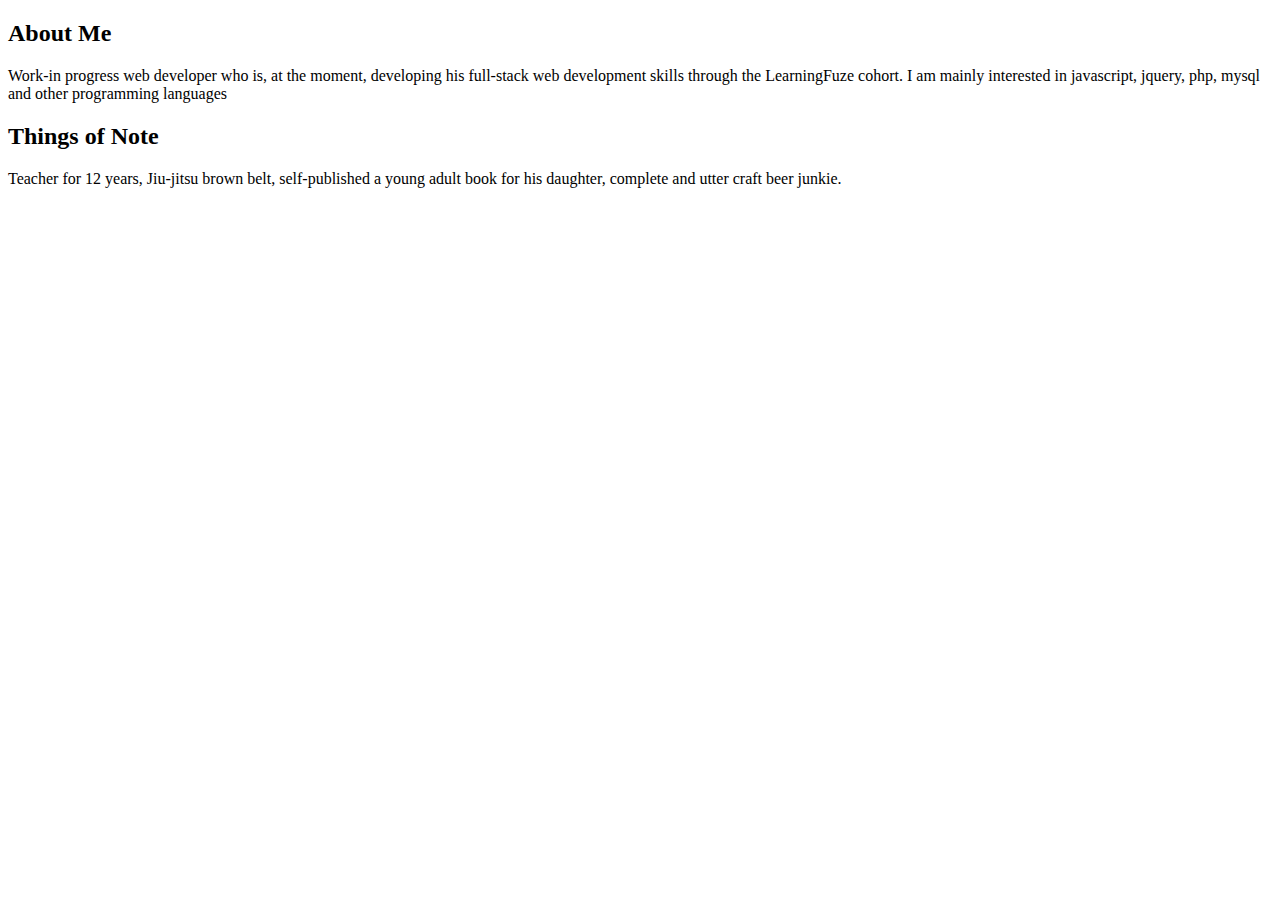
<file: aboutme.html>
<!DOCTYPE html>
<html>
<head>
	<title>About Me</title>
	<link rel="stylesheet" type="text/css" href="main.css">
</head>
<body>
	<h2>About Me</h2>
	<p>Work-in progress web developer who is, at the moment, developing his full-stack web development skills through the LearningFuze cohort. I am mainly interested in javascript, jquery, php, mysql and other programming languages</p>

	<h2>Things of Note</h2>
	<p>Teacher for 12 years, Jiu-jitsu brown belt, self-published a young adult book for his daughter, complete and utter craft beer junkie.</p>
</body>
</html>
</file>
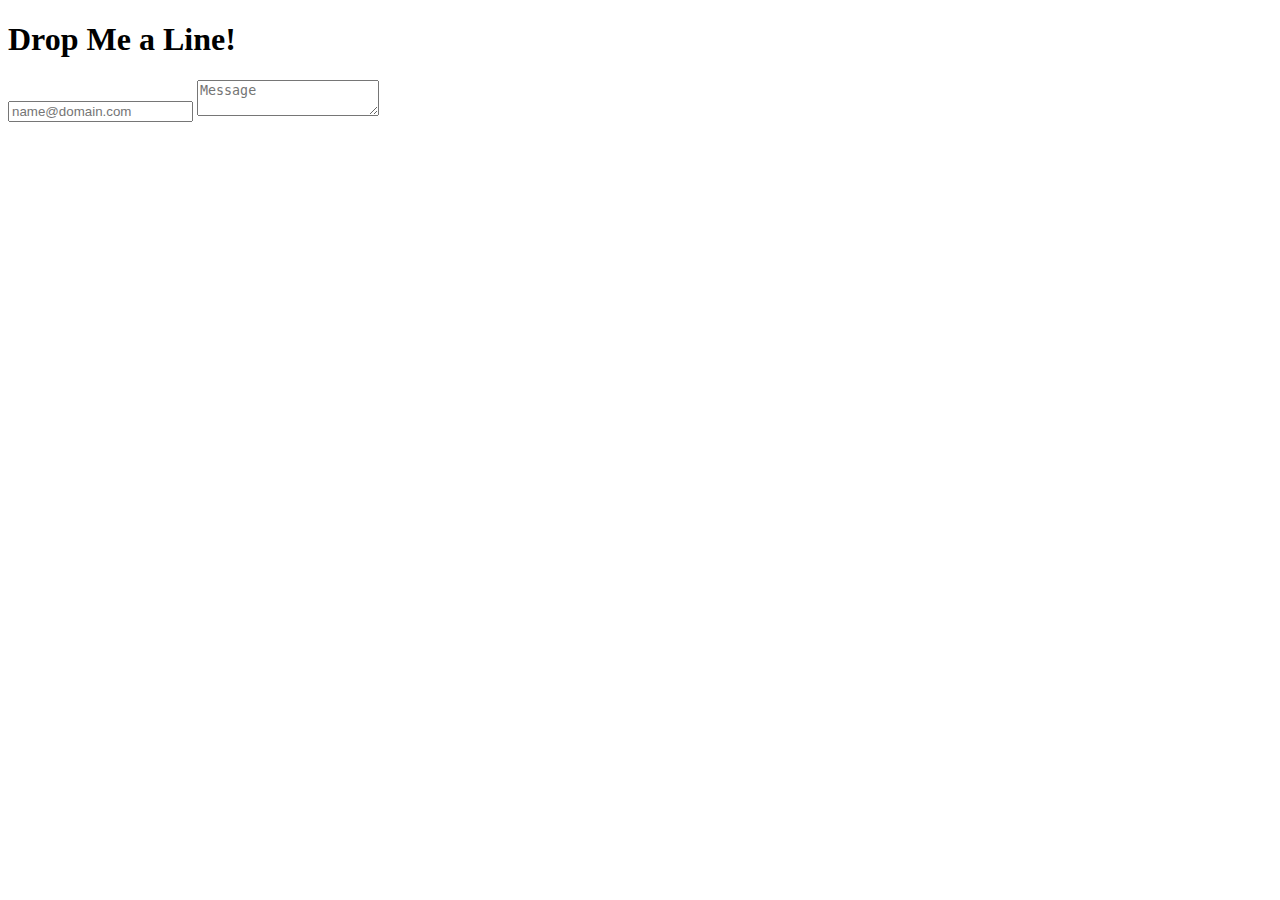
<file: contact.html>
<!DOCTYPE html>
<html>
<head>
	<title>Contact Page</title>
	<link rel="stylesheet" type="text/css" href="main.css">
</head>
<body>
<h1>Drop Me a Line!</h1>
<input type="email" name="email-address" placeholder="name@domain.com">
<textarea placeholder="Message"></textarea>
</body>
</html>
</file>
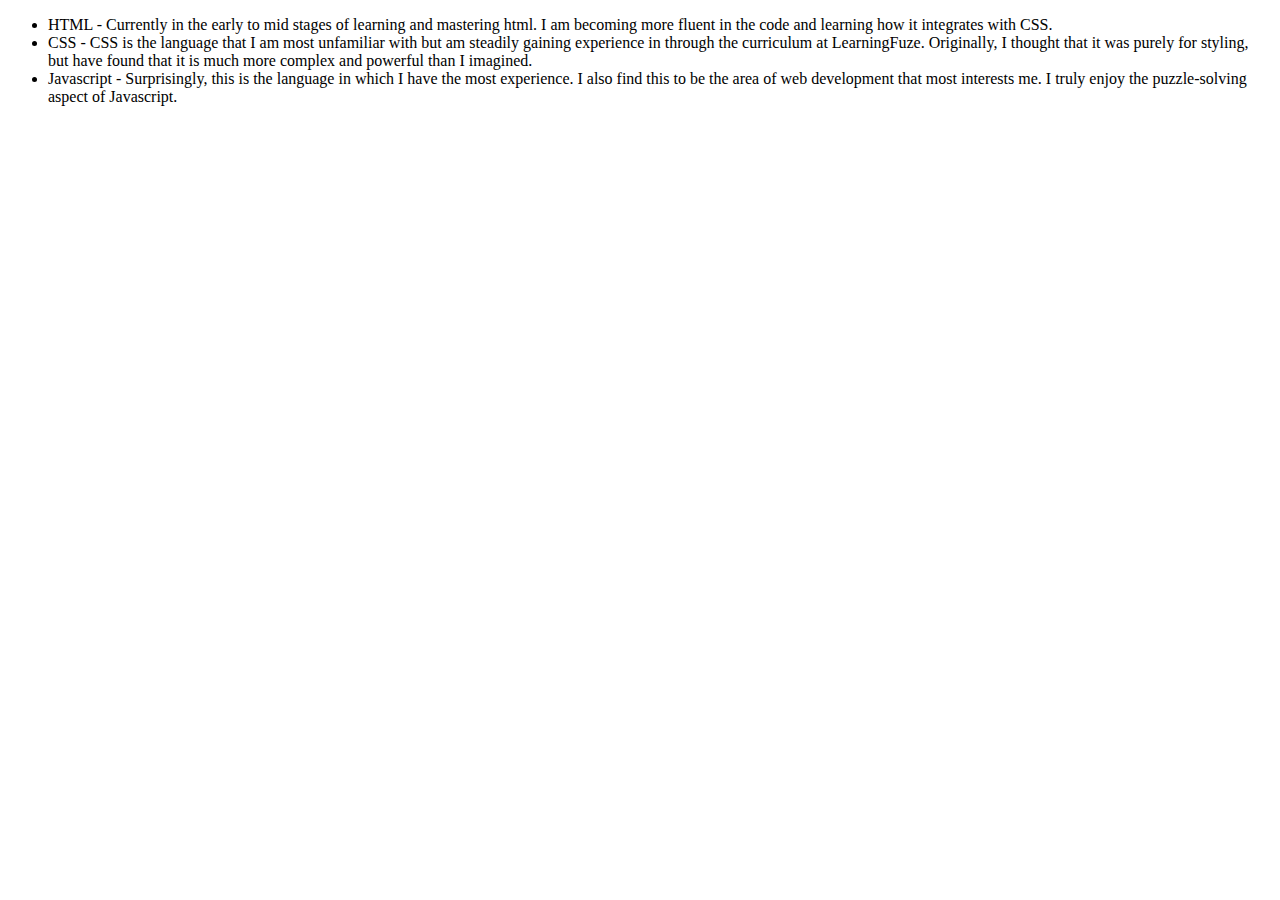
<file: skills.html>
<!DOCTYPE html>
<html>
<head>
	<title>Skills Page</title>
	<link rel="stylesheet" type="text/css" href="main.css">
</head>
<body>
	<div>
			<ul>
				<li>HTML - Currently in the early to mid stages of learning and mastering html. I am becoming more fluent in the code and learning how it integrates with CSS.</li>
				<li>CSS - CSS is the language that I am most unfamiliar with but am steadily gaining experience in through the curriculum at LearningFuze. Originally, I thought that it was purely for styling, but have found that it is much more complex and powerful than I imagined.</li>
				<li>Javascript - Surprisingly, this is the language in which I have the most experience. I also find this to be the area of web development that most interests me. I truly enjoy the puzzle-solving aspect of Javascript.</li>
			</ul>
		</div>
</body>
</html>
</file>
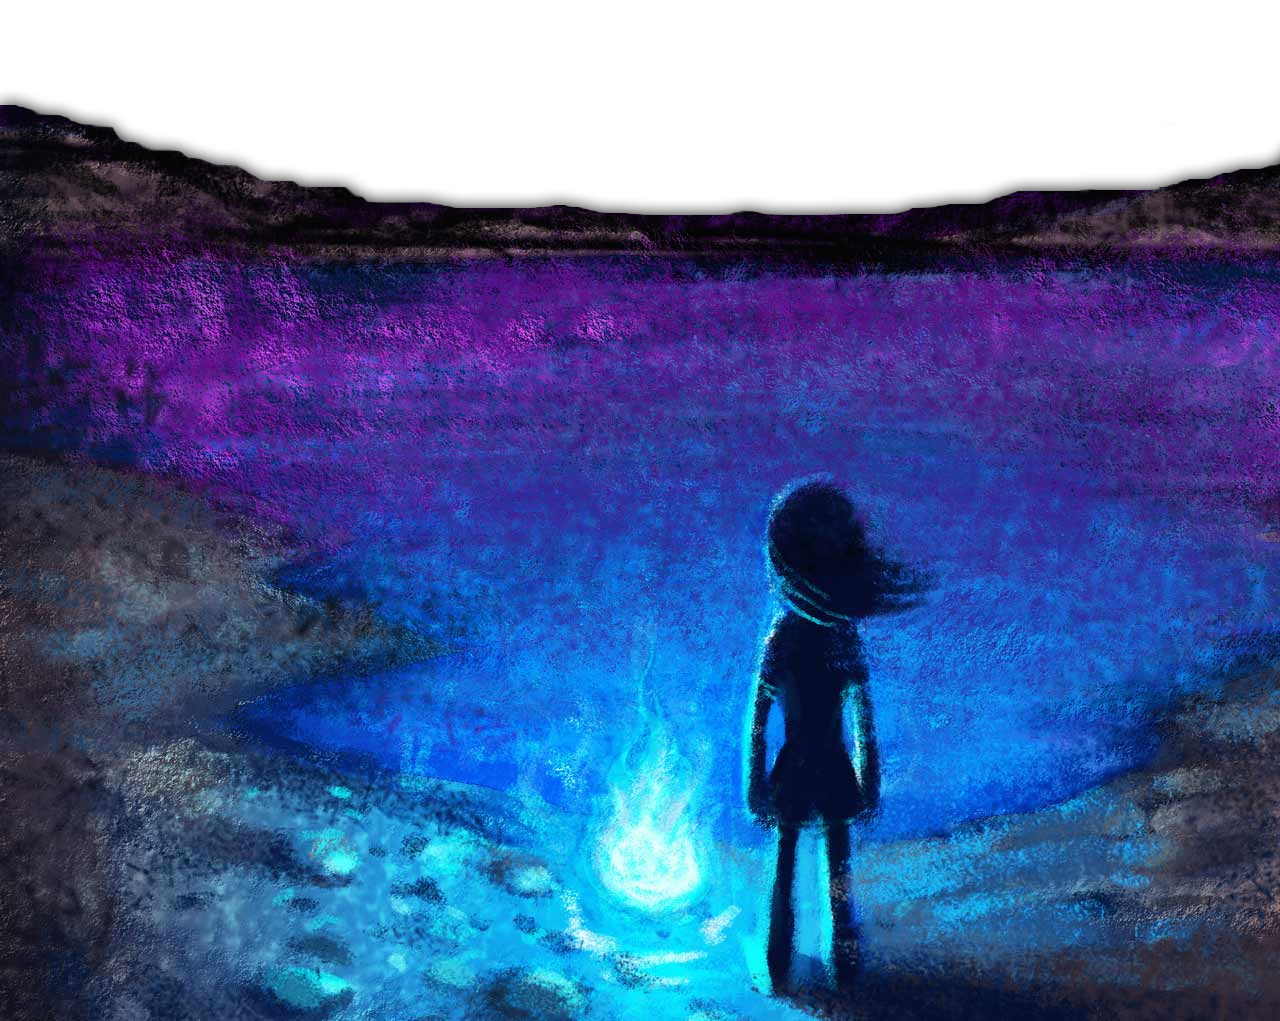
<file: assets/images/campfire/campfire_3.html>
<html>
<head>
<title>campfire</title>
<meta http-equiv="Content-Type" content="text/html; charset=utf-8">
</head>
<body bgcolor="#FFFFFF" leftmargin="0" topmargin="0" marginwidth="0" marginheight="0">
<!-- Save for Web Slices (campfire.png) -->
<table id="Table_01" width="1483" height="1021" border="0" cellpadding="0" cellspacing="0">
	<tr>
		<td>
			<div style="height:79px; width:1483px"></div>
		</td>
	</tr>
	<tr>
		<td>
			<img src="images/campfire_3_02.png" width="1483" height="145" alt=""></td>
	</tr>
	<tr>
		<td>
			<img src="images/campfire_3_03.jpg" width="1483" height="797" alt=""></td>
	</tr>
</table>
<!-- End Save for Web Slices -->
</body>
</html>
</file>
<file: main.css>
body {
    font-family: 'Amatic SC', cursive;
}

.nopadding {
    padding: 0;
}


/*
====================================
STAR FUNCTION STYLING
====================================
*/

.technical>div>span>span {
    text-decoration: underline;
    color: white;
    font-size: 2.2em;
    font-weight: 600;
    display: inline-block;
    transform: scale3d(0, 0, 0);
    -webkit-transform: scale3d(0, 0, 0);
    transition-duration: 1s;
}

.star_layer {
    height: 100%;
    width: 100%;
    position: absolute;
    top: 50%;
    text-align: center;
}

.letter {
    opacity: 0;
    color: white;
    transform: scale3d(0, 0, 0);
    -webkit-transform: scale3d(0, 0, 0);
    transition-duration: 1s;
    font-size: 1.8em;
    display: inline-block;
}

.star_layer span {
    position: relative;
}

.star {
    position: absolute;
    left: 0px;
    top: 0px;
    color: white;
    font-size: 100%;
    opacity: 1;
    /*text-shadow: 5px 5px lightyellow;*/
    -webkit-filter: blur(5px) drop-shadow(4px 4px 20px white);
    -moz-filter: blur(5px) drop-shadow(4px 4px 20px white);
    filter: blur(5px) drop-shadow(4px 4px 20px white);
}

.project_word {
    transform: scale3d(0, 0, 0);
}

.starshining {
    -webkit-animation: startwinkle 1s ease-in;
    -moz-animation: startwinkle 1s ease-in;
    -webkit-animation-iteration-count: infinite;
    -moz-animation-iteration-count: infinite;
    -webkit-animation-direction: alternate;
    -moz-animation-direction: alternate;
}

@-webkit-keyframes startwinkle {
    0% {
        opacity: .6;
    }
    40% {
        opacity: .6;
    }
    50% {
        opacity: 1;
    }
    60% {
        opacity: .6;
    }
    100% {
        opacity: .6;
    }
}


/*
====================================
OFFSETS
====================================
*/

.div_offsets {
    position: absolute;
    width: 0;
    height: 0;
}

#scene1_text_fade_in_offset {
    top: 18%;
}

#scene1_pin_offset {
    top: 18%;
}

#scene1_text_fade_out_offset {
    top: 28%;
}

#reverse_title_star_func_call{
    top: 38%;
}

#scene1_title_star_func_call {
    top: 68%;
}

#title_star_remove {
    top: 100%;
}

#scene1_skill_star_func_call {
    top: 70%;
}

#scene1_libraries_star_func_call {
    top: 70%;
}

#scene1_productivity_star_func_call {
    top: 70%;
}

#productivity_star_remove {
    top: 120%;
}

#libraries_star_remove {
    top: 120%;
}

#languages_star_remove {
    top: 120%;
}
#toolkit_fadeout {
    top: 40%;
}
#scene1_star_pin {
    top: 60%;
}

#projects_star_maker_call {
    top: 30%;
}

#projects_star_func_call {
    top: 60%;
}


/*
====================================
HEADER
====================================
*/

.main_header {
    position: fixed;
    background-image: url('assets/images/headerbackground_2.jpg');
    color: white;
    z-index: 8;
    text-align: center;
    opacity: 0.5;
}

.logo_container {
    display: inline-block;
    margin-top: 3.5%;
}

.logo {
    color: white;
    font-size: 30px;
}

#name {
    font-size: 3em;
    margin: 2% 0 0 0;
    /*transform: scale(1.5);*/
    font-weight: 700;
}

.nav {
    color: white;
    text-decoration: none;
    font-size: 25px;
}

span {
    text-transform: uppercase;
}


/*
====================================
SCENE 1
====================================
*/

.arrow {
    color: white;
}

#scene1 {
    position: relative;
    overflow: hidden;
    display: block;
}

.night_sky {
    opacity: 0.5;
}

#starry_night {
    transform: scale(2);
    -webkit-transform: scale(2);
    text-align: center;
}

.star_layer1 {
    transform: scale(2);
    -webkit-transform: scale(2);
}

.intro_text {
    position: absolute;
    top: 10%;
    left: 10%;
    color: white;
    font-size: 1.5em;
    transform: scale3d(1, 1, 1);
}

.intro_text > h3 {
    font-size: 2.2em;
    text-align: center;
}

.intro_text > p {
    font-size: 1.2em;
}


/*
====================================
SCENE 2
====================================
*/

#scene2 {
    position: relative;
    display: inline-block;
    opacity: 0.5;
}

.scene2_header {
    position: absolute;
    /*top: -15%;*/
    color: white;
}

.technical {
    margin-top: 0%;
    margin-bottom: 2%;
}

.skills {
    position: absolute;
    bottom: 2%;
    left: 20%;
    color: white;
    opacity: 0;
}

.skills p,
i {
    font-size: 3em;
    display: inline-block;
    margin-right: 5%;
}


/*
====================================
SCENE 3
====================================
*/

#project_header_sign {
    color: white;
    display: inline-block;
    position: absolute;
    left: 46%;
    top: 10%;
    border-bottom: 1px solid white;
    font-size: 3em;
}

.lakefire {
    margin-top: -15%;
    opacity: 0.5;
    z-index: 4;
}

.bubble {
    background-color: white;
    border-radius: 100% / 100%;
    opacity: 1;
    -webkit-filter: blur(7px) drop-shadow(4px 4px 20px white);
}

.dreams {
    position: absolute;
    bottom: 55%;
    left: 1%;
    height: 45%;
    width: 60%;
}

.big_dream {
    position: absolute;
    top: 0;
    left: 0;
    height: 59%;
    width: 62%;
    border-radius: 100% / 100%;
    background-color: rgb(181, 102, 199);
    font-size: 50px;
}

.project_div {
    position: absolute;
    top: 30%;
}


/*.medium_dream {
    height: 10%;
    width: 5%;
}

.small_dream {
    height: 8%;
    width: 3%;
}*/


/*
====================================
WORD RIPPLES
====================================
*/

.project_word {
    opacity: 0;
    color: white;
    transform: scale(0);
    transition-duration: 4.5s;
    font-size: 40px;
    -webkit-filter: blur(10px) drop-shadow(1px 1px 20px blue);
}

.word_stone {
    color: white;
    font-weight: 700;
    z-index: 3;
    -webkit-filter: blur(0px) drop-shadow(1px 1px 20px blue);
    opacity: 1;
}

.stone {
    border-radius: 100% / 100%;
    position: absolute;
    opacity: 0.5;
    height: 80%;
    z-index: 2;
    width: 100%;
    background-color: transparent;
    transform: scale(1);
    left: 1.5%;
    top: -20%;
}

.calculator {}

.tic-tac-toe {}

.todo {}

.journal {}

.tiny {
    transform: scale(0);
    transition-duration: 2s;
    -webkit-filter: blur(2px) drop-shadow(1px 1px 20px white);
}

.tiny_stone {
    border: 5px solid white;
    background-color: rgb(88, 111, 192);
    transform: scale(0.4);
    opacity: 0;
}

.xs {
    transition-duration: 3s;
    transform: scale(0);
    border-color: transparent;
    -webkit-filter: blur(2px) drop-shadow(1px 1px 20px white);
}

.xs_stone {
    border: 5px solid white;
    background-color: rgb(73, 136, 211);
    /*transform:scaleX(1.8);*/
    transform: scale(0.8);
    opacity: 0;
}

.small {
    transition-duration: 4s;
    transform: scale(0.6);
    -webkit-filter: blur(2px) drop-shadow(1px 1px 20px white);
    opacity: 0;
}

.small_stone {
    border: 10px solid white;
    background-color: rgb(168, 60, 212);
    /*transform:scaleX(3);*/
    transform: scale(1.6);
    opacity: 1;
}

.small_stone_gone {
    opacity: 0;
}
</file>
